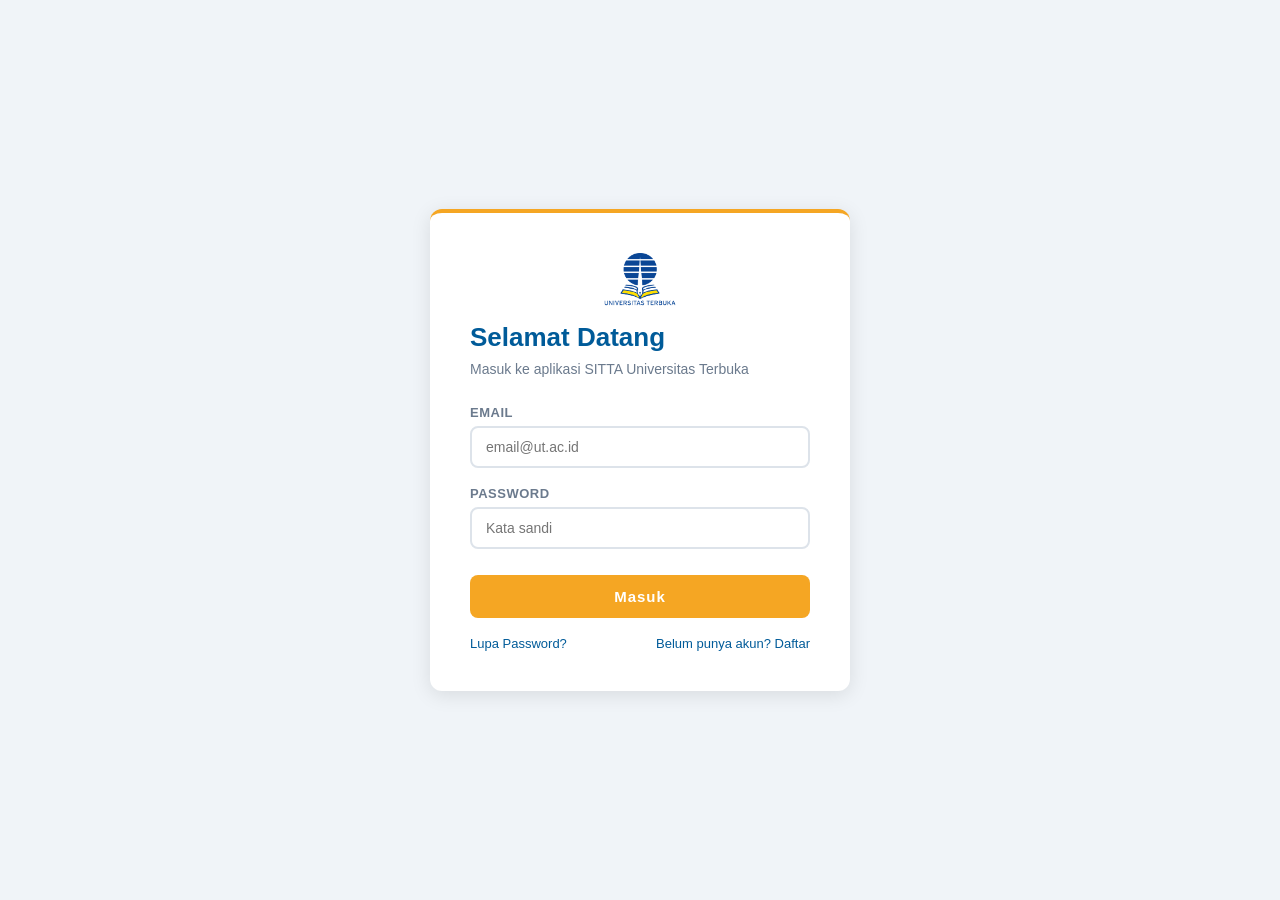
<file: index.html>
<!DOCTYPE html>
<html lang="id">
<head>
  <meta charset="UTF-8">
  <meta name="viewport" content="width=device-width, initial-scale=1.0">
  <title>Login — SITTA</title>
    <link rel="stylesheet" href="CSS/style.css">
    
    <!-- Internal CSS -->
  <style>
    .halaman-login main {
      border-top: 4px solid var(--kuning-ut);
    }
    #formLogin button {
      letter-spacing: 1px;
    }
  </style>
</head>
  
<body class="halaman-login"> 

  <main>
    <img src="img/logo ut.png" alt="Logo UT" style="width: 80px; display:block; margin: 0 auto 16px;">
    <h1>Selamat Datang</h1>
    <p>Masuk ke aplikasi SITTA Universitas Terbuka</p>

    <form id="formLogin">

      <div>
        <label for="inputEmail">Email</label>
        <input type="email" id="inputEmail" placeholder="email@ut.ac.id">
        <span id="errorEmail"></span>
      </div>

      <div>
        <label for="inputPassword">Password</label>
        <input type="password" id="inputPassword" placeholder="Kata sandi">
        <span id="errorPassword"></span>
      </div>

      <button type="submit">Masuk</button>

    </form>

    <div>
      <a href="#" id="btnLupaPassword">Lupa Password?</a>
      <a href="#" id="btnDaftar">Belum punya akun? Daftar</a>
    </div>

  </main>

  <!-- Modal Login Gagal -->
  <div id="modalGagal" style="display:none; position:fixed; inset:0; background:rgba(0,0,0,0.5); align-items:center; justify-content:center;">
    <div style="background:white; padding:32px; border-radius:12px; text-align:center; max-width:340px; width:90%;">
      <div style="font-size:48px; margin-bottom:12px;">❌</div>
      <h3 style="margin-bottom:8px; color:#e74c3c;">Login Gagal</h3>
      <p style="color:#6b7a8d; font-size:14px; margin-bottom:20px;">Email atau password yang Anda masukkan salah.</p>
      <button onclick="tutupModal('modalGagal')" style="background:#005B99; color:white; border:none; padding:10px 24px; border-radius:8px; cursor:pointer; font-size:14px;">Coba Lagi</button>
    </div>
  </div>

  <!-- Modal Lupa Password -->
  <div id="modalLupaPass" style="display:none; position:fixed; inset:0; background:rgba(0,0,0,0.5); align-items:center; justify-content:center;">
    <div style="background:white; padding:32px; border-radius:12px; max-width:380px; width:90%;">
      <h3 style="margin-bottom:8px;">🔑 Lupa Password</h3>
      <p style="color:#6b7a8d; font-size:14px; margin-bottom:16px;">Masukkan email terdaftar. Instruksi reset akan dikirim ke email Anda.</p>
      <input type="email" id="inputResetEmail" placeholder="email@ut.ac.id" style="width:100%; padding:10px 14px; border:2px solid #dde3ea; border-radius:8px; font-size:14px; margin-bottom:16px;">
      <div style="display:flex; gap:10px; justify-content:flex-end;">
        <button onclick="tutupModal('modalLupaPass')" style="padding:9px 18px; border:2px solid #005B99; background:white; color:#005B99; border-radius:8px; cursor:pointer;">Batal</button>
        <button onclick="kirimReset()" style="padding:9px 18px; background:#005B99; color:white; border:none; border-radius:8px; cursor:pointer;">Kirim</button>
      </div>
    </div>
  </div>

 <!-- Modal Daftar -->
  <div id="modalDaftar" style="display:none; position:fixed; inset:0; background:rgba(0,0,0,0.5); align-items:center; justify-content:center;">
    <div style="background:white; padding:32px; border-radius:12px; max-width:400px; width:90%;">
      <h3 style="margin-bottom:8px;">📝 Daftar Akun Baru</h3>
      <p style="color:#6b7a8d; font-size:13px; margin-bottom:16px;">Pendaftaran memerlukan persetujuan Administrator UT.</p>
      <input type="text"  id="regNama"  placeholder="Nama lengkap"   style="width:100%; padding:10px 14px; border:2px solid #dde3ea; border-radius:8px; font-size:14px; margin-bottom:10px;">
      <input type="email" id="regEmail" placeholder="Email"          style="width:100%; padding:10px 14px; border:2px solid #dde3ea; border-radius:8px; font-size:14px; margin-bottom:10px;">
      <input type="password" id="regPass" placeholder="Password"    style="width:100%; padding:10px 14px; border:2px solid #dde3ea; border-radius:8px; font-size:14px; margin-bottom:16px;">
      <div style="display:flex; gap:10px; justify-content:flex-end;">
        <button onclick="tutupModal('modalDaftar')" style="padding:9px 18px; border:2px solid #005B99; background:white; color:#005B99; border-radius:8px; cursor:pointer;">Batal</button>
        <button onclick="kirimDaftar()" style="padding:9px 18px; background:#F5A623; color:white; border:none; border-radius:8px; cursor:pointer;">Daftar</button>
      </div>
    </div>
  </div>

     <script src="JS/data.js"></script>
    <script src="JS/Script.js"></script>
</body>
</html>
</file>
<file: CSS/style.css>
/* ===========================
   CSS Variables (warna utama)
   =========================== */
:root {
  --biru-ut: #005B99;
  --kuning-ut: #F5A623;
  --bg: #f0f4f8;
  --putih: #ffffff;
  --teks: #1a2b3c;
  --teks-abu: #6b7a8d;
  --border: #dde3ea;
}

/* ===========================
   Reset dasar
   =========================== */
* {
  margin: 0;
  padding: 0;
  box-sizing: border-box;
}

body {
  font-family: Arial, sans-serif;
  background-color: var(--bg);
  color: var(--teks);
  margin: 0;
  padding: 0;
}

body.halaman-login {
  display: flex;
  align-items: center;
  justify-content: center;
  min-height: 100vh;
}

/* ===========================
   Kotak Login
   =========================== */
body.halaman-login main {
  background: var(--putih);
  padding: 40px;
  border-radius: 12px;
  box-shadow: 0 4px 20px rgba(0, 0, 0, 0.1);
  width: 100%;
  max-width: 420px;
}

main h1 {
  font-size: 26px;
  color: var(--biru-ut);
  margin-bottom: 8px;
}

main p {
  font-size: 14px;
  color: var(--teks-abu);
  margin-bottom: 28px;
}

/* ===========================
   Form & Input
   =========================== */
form div {
  margin-bottom: 18px;
  display: flex;
  flex-direction: column;
}

form label {
  font-size: 13px;
  font-weight: bold;
  color: var(--teks-abu);
  margin-bottom: 6px;
  text-transform: uppercase;
  letter-spacing: 0.5px;
}

form input {
  padding: 11px 14px;
  border: 2px solid var(--border);
  border-radius: 8px;
  font-size: 14px;
  outline: none;
  transition: border-color 0.2s;
}

form input:focus {
  border-color: var(--biru-ut);
}

/* ===========================
   Tombol Masuk
   =========================== */
form button {
  width: 100%;
  padding: 13px;
  background-color: var(--kuning-ut);
  color: white;
  font-size: 15px;
  font-weight: bold;
  border: none;
  border-radius: 8px;
  cursor: pointer;
  margin-top: 8px;
  transition: background-color 0.2s;
}

form button:hover {
  background-color: #d4881a;
}

/* ===========================
   Link Lupa Password & Daftar
   =========================== */
main > div {
  display: flex;
  justify-content: space-between;
  margin-top: 18px;
}

main > div a {
  font-size: 13px;
  color: var(--biru-ut);
  text-decoration: none;
}

main > div a:hover {
  text-decoration: underline;
}

/* ===========================
   Navbar
   =========================== */
#navbar {
  background-color: var(--biru-ut);
  padding: 14px 30px;
  display: flex;
  align-items: center;
  justify-content: space-between;
}

#nav-brand {
  color: white;
  font-size: 20px;
  font-weight: bold;
  text-decoration: none;
}

#nav-menu {
  display: flex;
  align-items: center;
  gap: 24px;
}

#nav-menu a {
  color: white;
  text-decoration: none;
  font-size: 14px;
  font-weight: 500;
}

#nav-menu a:hover {
  color: var(--kuning-ut);
}

/* Dropdown */
.dropdown {
  position: relative;
}

.dropdown-menu {
  display: none;
  position: absolute;
  top: 28px;
  left: 0;
  background: white;
  border-radius: 8px;
  box-shadow: 0 4px 16px rgba(0,0,0,0.15);
  min-width: 200px;
  z-index: 100;
}

.dropdown-menu a {
  display: block;
  padding: 11px 16px;
  color: var(--teks) !important;
  font-size: 13px;
  border-bottom: 1px solid var(--border);
}

.dropdown-menu a:last-child {
  border-bottom: none;
}

.dropdown-menu a:hover {
  background: var(--bg);
  color: var(--biru-ut) !important;
}

/* ===========================
   Dashboard Content
   =========================== */
#dashboard-content {
  padding: 36px 40px;
  max-width: 1200px;
  margin: 0 auto;
}

#dashboard-content h1 {
  font-size: 26px;
  color: var(--biru-ut);
  margin-bottom: 6px;
}

#info-user {
  font-size: 14px;
  color: var(--teks-abu);
  margin-bottom: 32px;
}

/* Kartu menu */
#kartu-menu {
  display: grid;
  grid-template-columns: repeat(4, 1fr);
  gap: 20px;
  margin-top: 24px;
}

.kartu {
  background: white;
  border-radius: 12px;
  padding: 28px 20px;
  text-align: center;
  box-shadow: 0 2px 12px rgba(0,0,0,0.08);
  text-decoration: none;
  color: var(--teks);
  font-size: 14px;
  font-weight: 600;
  transition: transform 0.2s, box-shadow 0.2s;
  border: 2px solid transparent;
}

.kartu:hover {
  transform: translateY(-4px);
  box-shadow: 0 6px 20px rgba(0,91,153,0.15);
  border-color: var(--biru-ut);
  color: var(--biru-ut);
}

.kartu-icon {
  width: 56px;
  height: 56px;
  background-color: var(--biru-ut);
  color: white;
  border-radius: 12px;
  display: flex;
  align-items: center;
  justify-content: center;
  font-size: 16px;  
  font-weight: bold;
  margin: 0 auto 14px;
}

/* ===========================
   Halaman Stok
   =========================== */
#stok-content {
  padding: 30px 40px;
  width: 100%;
  box-sizing: border-box;
}
#stok-header {
  display: flex;
  justify-content: space-between;
  align-items: center;
  margin-bottom: 24px;
  width: 100%;
}

#stok-header h1 {
  font-size: 22px;
  color: var(--biru-ut);
}

#btnTambah {
  background-color: var(--biru-ut);
  color: white;
  border: none;
  padding: 10px 20px;
  border-radius: 8px;
  cursor: pointer;
  font-size: 14px;
  font-weight: bold;
}

#btnTambah:hover {
  background-color: var(--kuning-ut);
}

/* Form tambah */
#formTambah {
  background: white;
  border-radius: 10px;
  padding: 24px;
  margin-bottom: 24px;
  box-shadow: 0 2px 12px rgba(0,0,0,0.08);
}

#formTambah h3 {
  margin-bottom: 16px;
  color: var(--biru-ut);
}

.form-tambah-grid {
  display: grid;
  grid-template-columns: repeat(3, 1fr);
  gap: 16px;
  margin-bottom: 16px;
}

.form-tambah-grid label {
  display: block;
  font-size: 12px;
  font-weight: bold;
  color: var(--teks-abu);
  margin-bottom: 6px;
  text-transform: uppercase;
}

.form-tambah-grid input,
.form-tambah-grid select {
  width: 100%;
  padding: 9px 12px;
  border: 2px solid var(--border);
  border-radius: 8px;
  font-size: 13px;
  outline: none;
}

.form-tambah-grid input:focus,
.form-tambah-grid select:focus {
  border-color: var(--biru-ut);
}

#formTambah-actions {
  display: flex;
  gap: 10px;
}

#btnSimpan {
  background: var(--biru-ut);
  color: white;
  border: none;
  padding: 9px 22px;
  border-radius: 8px;
  cursor: pointer;
  font-weight: bold;
}

#btnBatal {
  background: white;
  color: var(--biru-ut);
  border: 2px solid var(--biru-ut);
  padding: 9px 22px;
  border-radius: 8px;
  cursor: pointer;
  font-weight: bold;
}

/* Tabel */
#tabelStok {
  width: 100%;
  border-collapse: collapse;
}
#tabel-wrap {
  background: white;
  border-radius: 10px;
  box-shadow: 0 2px 12px rgba(0,0,0,0.08);
  overflow-x: auto;
  width: 100%;
}

#tabelStok thead {
  background-color: var(--biru-ut);
  color: white;
}

#tabelStok th,
#tabelStok td {
  padding: 12px 16px;
  text-align: left;
  font-size: 14px;
}

#tabelStok tbody tr:nth-child(even) {
  background-color: #f8fafc;
}

#tabelStok tbody tr:hover {
  background-color: #e8f0fe;
}

.stok-rendah {
  color: #e74c3c;
  font-weight: bold;
}

.stok-aman {
  color: #27ae60;
  font-weight: bold;
}

/* ===========================
   Halaman Tracking
   =========================== */
#tracking-content {
  padding: 30px 40px;
}

#tracking-content h1 {
  font-size: 22px;
  color: var(--biru-ut);
  margin-bottom: 6px;
}

#tracking-content > p {
  font-size: 14px;
  color: var(--teks-abu);
  margin-bottom: 24px;
}

/* Form cari */
#tracking-form {
  display: flex;
  gap: 12px;
  margin-bottom: 28px;
}

#tracking-form input {
  flex: 1;
  padding: 11px 16px;
  border: 2px solid var(--border);
  border-radius: 8px;
  font-size: 14px;
  outline: none;
  max-width: 400px;
}

#tracking-form input:focus {
  border-color: var(--biru-ut);
}

#btnCari {
  background: var(--biru-ut);
  color: white;
  border: none;
  padding: 11px 24px;
  border-radius: 8px;
  cursor: pointer;
  font-size: 14px;
  font-weight: bold;
}

#btnCari:hover {
  background: var(--kuning-ut);
}

/* Hero tracking */
#tracking-hero {
  background: var(--biru-ut);
  color: white;
  border-radius: 12px;
  padding: 22px 26px;
  display: flex;
  justify-content: space-between;
  align-items: center;
  margin-bottom: 20px;
}

#tracking-hero h2 {
  font-size: 20px;
  color: white;
  margin-bottom: 4px;
}

#tracking-hero p {
  font-size: 13px;
  opacity: 0.75;
}

#status-badge {
  color: white;
  padding: 8px 18px;
  border-radius: 20px;
  font-size: 13px;
  font-weight: bold;
}

/* Progress bar */
#tracking-progress {
  background: white;
  border-radius: 10px;
  padding: 20px 24px;
  margin-bottom: 20px;
  box-shadow: 0 2px 12px rgba(0,0,0,0.08);
}

#progress-label {
  display: flex;
  justify-content: space-between;
  font-size: 14px;
  font-weight: bold;
  color: var(--teks);
  margin-bottom: 10px;
}

#progress-bar-wrap {
  background: var(--border);
  border-radius: 8px;
  height: 12px;
  overflow: hidden;
}

#progress-bar {
  height: 100%;
  border-radius: 8px;
  transition: width 0.8s ease;
}

/* Detail info */
#tracking-detail {
  display: grid;
  grid-template-columns: repeat(4, 1fr);
  gap: 14px;
  margin-bottom: 20px;
}

.detail-item {
  background: white;
  border-radius: 10px;
  padding: 16px;
  box-shadow: 0 2px 8px rgba(0,0,0,0.06);
}

.detail-item label {
  display: block;
  font-size: 11px;
  font-weight: bold;
  color: var(--teks-abu);
  text-transform: uppercase;
  letter-spacing: 0.5px;
  margin-bottom: 6px;
}

.detail-item span {
  font-size: 14px;
  font-weight: 600;
  color: var(--teks);
}

/* Timeline */
#tracking-timeline {
  background: white;
  border-radius: 10px;
  padding: 22px 26px;
  box-shadow: 0 2px 12px rgba(0,0,0,0.08);
}

#tracking-timeline h3 {
  font-size: 15px;
  color: var(--biru-ut);
  margin-bottom: 18px;
}

#listPerjalanan {
  list-style: none;
  position: relative;
  padding-left: 0;
}

#listPerjalanan::before {
  content: '';
  position: absolute;
  left: 10px;
  top: 0;
  bottom: 0;
  width: 2px;
  background: var(--border);
}

.tl-item {
  display: flex;
  gap: 16px;
  padding: 0 0 20px 36px;
  position: relative;
}

.tl-item:last-child { padding-bottom: 0; }

.tl-dot {
  position: absolute;
  left: 3px;
  top: 4px;
  width: 16px;
  height: 16px;
  border-radius: 50%;
  border: 3px solid white;
}

.tl-selesai .tl-dot { background: var(--biru-ut); box-shadow: 0 0 0 2px var(--biru-ut); }
.tl-aktif   .tl-dot { background: var(--kuning-ut); box-shadow: 0 0 0 2px var(--kuning-ut); }

.tl-info { display: flex; flex-direction: column; gap: 3px; }
.tl-waktu { font-size: 12px; color: var(--teks-abu); }
.tl-keterangan { font-size: 13px; font-weight: 500; color: var(--teks); }

/* Tidak ditemukan */
#tidak-ditemukan {
  background: white;
  border-radius: 10px;
  padding: 40px;
  text-align: center;
  box-shadow: 0 2px 12px rgba(0,0,0,0.08);
  color: var(--teks-abu);
  font-size: 14px;
}

/* ===========================
   Statistik Dashboard
   =========================== */
#statistik {
  display: grid;
  grid-template-columns: repeat(4, 1fr);
  gap: 16px;
  margin-bottom: 28px;
}

.stat-card {
  background: white;
  border-radius: 10px;
  padding: 20px;
  text-align: center;
  box-shadow: 0 2px 12px rgba(0,0,0,0.08);
  border-top: 4px solid var(--biru-ut);
}

.stat-angka {
  font-size: 28px;
  font-weight: bold;
  color: var(--biru-ut);
  margin-bottom: 6px;
}

.stat-label {
  font-size: 12px;
  color: var(--teks-abu);
  font-weight: 600;
  text-transform: uppercase;
  letter-spacing: 0.5px;
}
</file>
